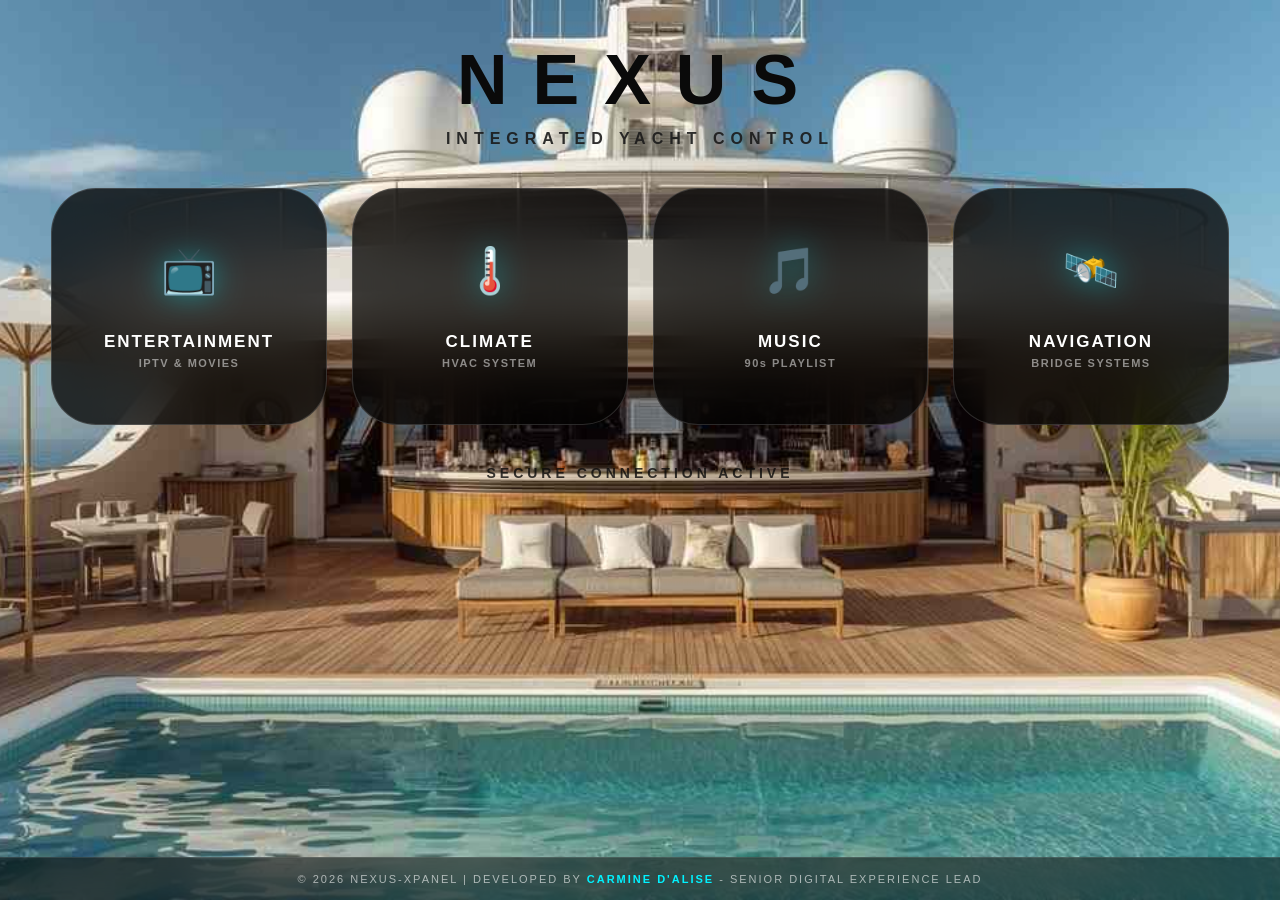
<file: index.html>
<!DOCTYPE html>
<html lang="it">
<head>
    <meta charset="UTF-8">
    <meta name="viewport" content="width=device-width, initial-scale=1.0, maximum-scale=1.0, user-scalable=no">
    <title>Nexus OS - Welcome Onboard</title>
    <link rel="stylesheet" href="style.css">
    
    <script type="text/javascript">
        (function(c,l,a,r,i,t,y){
            c[a]=c[a]||function(){(c[a].q=c[a].q||[]).push(arguments)};
            t=l.createElement(r);t.async=1;t.src="https://www.clarity.ms/tag/"+i;
            y=l.getElementsByTagName(r)[0];y.parentNode.insertBefore(t,y);
        })(window, document, "clarity", "script", "vd3swciqr5");
    </script>

    <style>
        body, html {
    margin: 0;
    padding: 0;
    min-height: 100%; /* Cambiato da height a min-height */
    overflow-x: hidden;
    overflow-y: auto; /* Permette lo scorrimento verticale */
    font-family: 'Segoe UI', Roboto, sans-serif;
    background: #000;
}

        /* Sfondo */
        .bg-setup {
            position: fixed;
            top: 0; left: 0; width: 100%; height: 100%;
            background: url('assets/image/intro-page.jpg') no-repeat center center;
            background-size: cover;
            z-index: 1;
        }

        .main-portal {
    position: relative;
    z-index: 2;
    min-height: 100vh; /* Usa min-height così può crescere se serve */
    display: flex;
    flex-direction: column;
    align-items: center;
    justify-content: flex-start; /* Allinea dall'alto così non "scappa" il contenuto */
    padding: 40px 0 120px 0;
    text-align: center;
}

        .welcome-text {
            animation: fadeIn 1.5s ease-out;
            transition: transform 0.2s ease;
        }
        
        body:active .welcome-text {
            transform: translateY(10px);
        }

        .welcome-text h1 { 
            font-weight: 800; 
            font-size: 70px; 
            letter-spacing: 25px; 
            margin: 0; 
            color: #0a0a0a;
        }

        .welcome-text p { 
            color: #1a1a1a; 
            letter-spacing: 6px; 
            font-size: 16px; 
            font-weight: 700;
            margin-top: 10px;
            opacity: 0.9;
        }

        /* Griglia delle Card */
        .portal-grid {
            display: grid;
            grid-template-columns: repeat(4, 1fr);
            gap: 25px;
            max-width: 1200px;
            width: 92%;
            margin: 40px 0;
        }

        .portal-card {
            background: rgba(0, 0, 0, 0.75);
            backdrop-filter: blur(30px);
            -webkit-backdrop-filter: blur(30px);
            border: 1px solid rgba(255, 255, 255, 0.15);
            border-radius: 45px;
            padding: 55px 20px;
            cursor: pointer;
            transition: all 0.4s cubic-bezier(0.165, 0.84, 0.44, 1);
            display: flex;
            flex-direction: column;
            align-items: center;
            text-decoration: none;
        }

        .portal-card:hover {
            transform: translateY(-15px);
            border-color: #00f2ff;
            background: rgba(0, 0, 0, 0.85);
            box-shadow: 0 30px 60px rgba(0,0,0,0.6);
        }

        .icon-box {
            font-size: 45px;
            margin-bottom: 25px;
            filter: drop-shadow(0 0 15px rgba(0, 242, 255, 0.4));
        }

        .portal-card h3 { 
            color: #ffffff; 
            font-size: 17px; 
            letter-spacing: 2px; 
            margin: 10px 0 5px 0; 
            text-transform: uppercase;
            font-weight: 800;
        }
        
        .portal-card span { 
            color: rgba(255, 255, 255, 0.5); 
            font-size: 11px; 
            letter-spacing: 1.5px;
            font-weight: 600;
        }

        .footer-text {
            color: #0a0a0a;
            font-size: 14px;
            font-weight: 800;
            letter-spacing: 4px;
            text-transform: uppercase;
            opacity: 0.8;
        }

        /* Footer Firma */
        .nexus-footer {
            position: fixed;
            bottom: 0;
            width: 100%;
            padding: 15px 0;
            background: rgba(0, 0, 0, 0.5);
            backdrop-filter: blur(15px);
            -webkit-backdrop-filter: blur(15px);
            text-align: center;
            z-index: 1000;
            border-top: 1px solid rgba(255, 255, 255, 0.1);
        }

        .nexus-footer p {
            color: rgba(255, 255, 255, 0.6);
            font-size: 11px;
            letter-spacing: 2px;
            margin: 0;
            text-transform: uppercase;
        }

        .nexus-footer strong {
            color: #00f2ff;
            font-weight: 800;
        }

        /* --- RESPONSIVE DESIGN --- */

        /* Tablet */
        @media (max-width: 1024px) {
            .portal-grid { grid-template-columns: repeat(2, 1fr); gap: 20px; }
            .welcome-text h1 { font-size: 55px; letter-spacing: 18px; }
        }

        /* Smartphone */
        @media (max-width: 600px) {
            .main-portal { padding: 40px 15px 120px 15px; }
            
            .welcome-text h1 { font-size: 38px; letter-spacing: 10px; }
            .welcome-text p { font-size: 12px; letter-spacing: 4px; }

            .portal-grid { 
                grid-template-columns: 1fr; 
                gap: 15px; 
                width: 100%;
            }

            .portal-card { 
                padding: 35px 20px; 
                border-radius: 30px; 
            }

            .icon-box { font-size: 38px; margin-bottom: 15px; }
            
            .nexus-footer p { font-size: 9px; padding: 0 10px; }
        }

        @keyframes fadeIn { 
            from { opacity: 0; transform: translateY(-30px); } 
            to { opacity: 1; transform: translateY(0); } 
        }
    </style>
</head>
<body>

    <div class="bg-setup"></div>

    <div class="main-portal">
        <div class="welcome-text">
            <h1>NEXUS</h1>
            <p>INTEGRATED YACHT CONTROL</p>
        </div>

        <div class="portal-grid">
            <a href="iptv.html" class="portal-card">
                <div class="icon-box">📺</div>
                <h3>Entertainment</h3>
                <span>IPTV & MOVIES</span>
            </a>

            <a href="domotica.html" class="portal-card">
                <div class="icon-box">🌡️</div>
                <h3>Climate</h3>
                <span>HVAC SYSTEM</span>
            </a>

            <a href="music.html" class="portal-card">
                <div class="icon-box">🎵</div>
                <h3>Music</h3>
                <span>90s PLAYLIST</span>
            </a>

            <a href="nav.html" class="portal-card">
                <div class="icon-box">🛰️</div>
                <h3>Navigation</h3>
                <span>BRIDGE SYSTEMS</span>
            </a>
        </div>
        
        <div class="footer-text">SECURE CONNECTION ACTIVE</div>
    </div>

    <footer class="nexus-footer">
        <p>© 2026 Nexus-XPanel | Developed by <strong>Carmine D'Alise</strong> - Senior Digital Experience Lead</p>
    </footer>

</body>
</html>
</file>
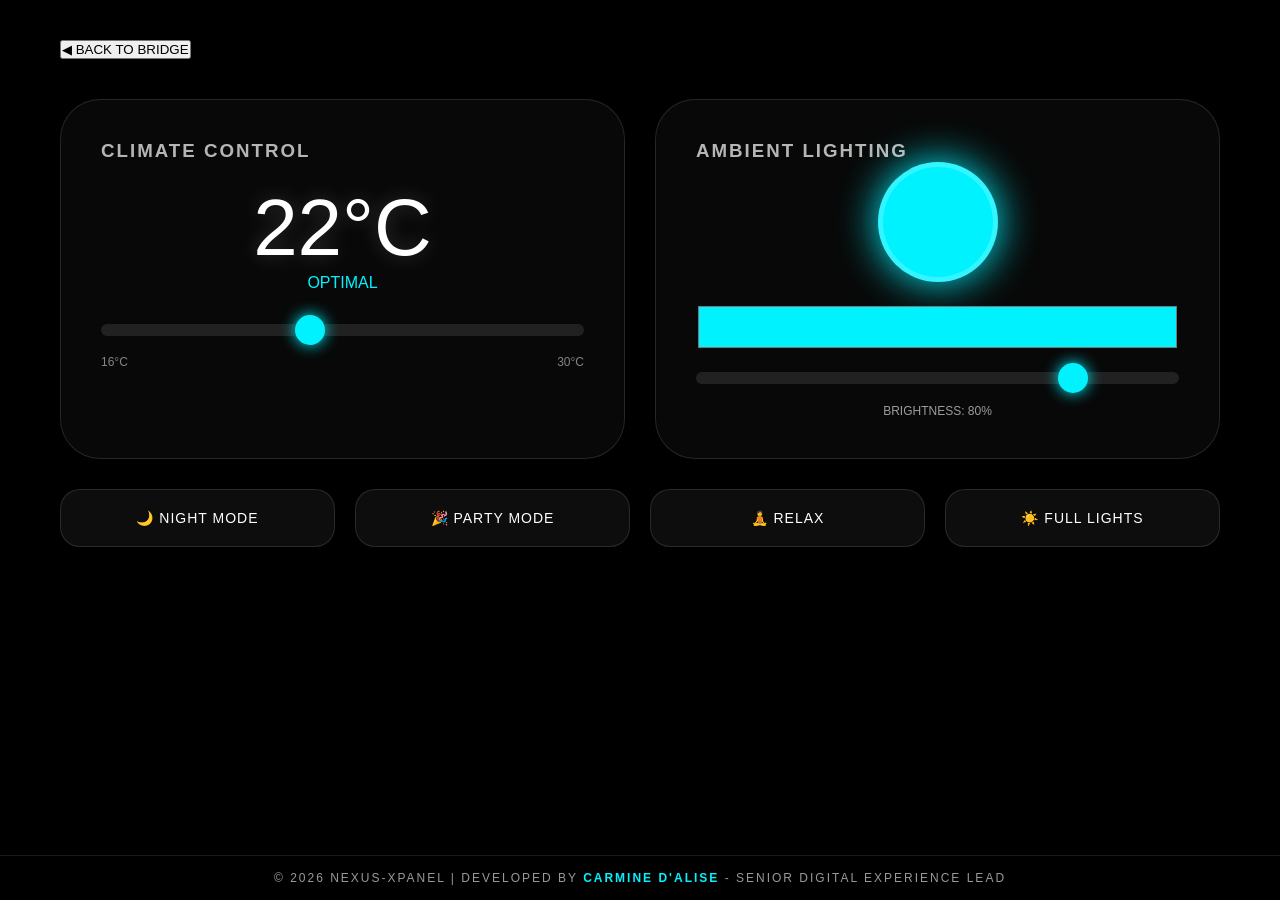
<file: domotica.html>
<!DOCTYPE html>
<html lang="it">
<head>
    <meta charset="UTF-8">
    <meta name="viewport" content="width=device-width, initial-scale=1.0">
    <title>Nexus Control - Domotica</title>
    <link rel="stylesheet" href="style.css">
    <style>
        .domo-grid {
            display: grid;
            grid-template-columns: repeat(2, 1fr);
            gap: 30px;
            padding: 40px 60px;
        }

        .control-card {
            background: var(--glass-bg);
            backdrop-filter: blur(30px);
            border: 1px solid var(--glass-border);
            border-radius: 40px;
            padding: 40px;
            transition: 0.5s ease;
        }

        /* Clima Gauge */
        .clima-display {
            text-align: center;
            margin: 20px 0;
        }
        .temp-value {
            font-size: 80px;
            font-weight: 100;
            color: white;
            text-shadow: 0 0 20px rgba(255,255,255,0.2);
        }

        /* Slider Custom */
        .slider-container { margin-top: 30px; }
        .nexus-slider {
            -webkit-appearance: none;
            width: 100%;
            height: 12px;
            border-radius: 10px;
            background: rgba(255,255,255,0.1);
            outline: none;
            cursor: pointer;
        }
        .nexus-slider::-webkit-slider-thumb {
            -webkit-appearance: none;
            width: 30px;
            height: 30px;
            border-radius: 50%;
            background: var(--primary-cyan);
            box-shadow: 0 0 15px var(--primary-cyan);
            cursor: pointer;
        }

        /* RGB Circle */
        .rgb-controls {
            display: flex;
            flex-direction: column;
            align-items: center;
            gap: 20px;
        }
        #color-preview {
            width: 120px;
            height: 120px;
            border-radius: 50%;
            border: 5px solid rgba(255,255,255,0.2);
            box-shadow: 0 0 40px var(--accent-glow);
            transition: 0.3s;
        }

        /* Scene Buttons */
        .scene-grid {
            grid-column: span 2;
            display: grid;
            grid-template-columns: repeat(4, 1fr);
            gap: 20px;
        }
        .scene-btn {
            background: rgba(255,255,255,0.05);
            border: 1px solid var(--glass-border);
            border-radius: 20px;
            padding: 20px;
            color: white;
            cursor: pointer;
            text-align: center;
            transition: 0.3s;
            font-size: 14px;
            letter-spacing: 1px;
        }
        .scene-btn:hover {
            background: var(--primary-cyan);
            color: black;
            font-weight: bold;
            transform: translateY(-5px);
        }

        .back-nav { padding: 40px 60px 0 60px; }
    </style>
</head>
<body>

    <div class="back-nav">
        <button onclick="location.href='index.html'" class="back-btn">◀ BACK TO BRIDGE</button>
    </div>

    <div class="domo-grid">
        <div class="control-card" id="clima-card">
            <h3 style="letter-spacing: 2px; opacity: 0.7;">CLIMATE CONTROL</h3>
            <div class="clima-display">
                <div class="temp-value"><span id="temp-num">22</span>°C</div>
                <p id="clima-status" style="color: var(--primary-cyan);">OPTIMAL</p>
            </div>
            <div class="slider-container">
                <input type="range" min="16" max="30" value="22" class="nexus-slider" id="temp-slider">
            </div>
            <div style="display: flex; justify-content: space-between; margin-top: 15px; opacity: 0.5; font-size: 12px;">
                <span>16°C</span>
                <span>30°C</span>
            </div>
        </div>

        <div class="control-card">
            <h3 style="letter-spacing: 2px; opacity: 0.7;">AMBIENT LIGHTING</h3>
            <div class="rgb-controls">
                <div id="color-preview"></div>
                <input type="color" id="rgb-picker" value="#00f2ff" style="width: 100%; height: 50px; background: none; border: none; cursor: pointer;">
                <input type="range" min="0" max="100" value="80" class="nexus-slider" id="bright-slider">
                <p style="font-size: 12px; opacity: 0.6;">BRIGHTNESS: <span id="bright-val">80</span>%</p>
            </div>
        </div>

        <div class="scene-grid">
            <div class="scene-btn" onclick="setScene('night')">🌙 NIGHT MODE</div>
            <div class="scene-btn" onclick="setScene('party')">🎉 PARTY MODE</div>
            <div class="scene-btn" onclick="setScene('relax')">🧘 RELAX</div>
            <div class="scene-btn" onclick="setScene('full')">☀️ FULL LIGHTS</div>
        </div>
    </div>

    <script>
        // Logica Clima
        const tempSlider = document.getElementById('temp-slider');
        const tempNum = document.getElementById('temp-num');
        const climaCard = document.getElementById('clima-card');

        tempSlider.oninput = function() {
            const val = this.value;
            tempNum.innerText = val;
            
            // Cambia colore in base alla temperatura
            if(val < 20) {
                climaCard.style.boxShadow = "inset 0 0 50px rgba(0, 100, 255, 0.2)";
                document.getElementById('clima-status').innerText = "COOLING";
            } else if(val > 25) {
                climaCard.style.boxShadow = "inset 0 0 50px rgba(255, 100, 0, 0.2)";
                document.getElementById('clima-status').innerText = "HEATING";
            } else {
                climaCard.style.boxShadow = "none";
                document.getElementById('clima-status').innerText = "OPTIMAL";
            }
        }

        // Logica Luci
        const rgbPicker = document.getElementById('rgb-picker');
        const colorPreview = document.getElementById('color-preview');
        const brightSlider = document.getElementById('bright-slider');

        rgbPicker.oninput = function() {
            colorPreview.style.backgroundColor = this.value;
            colorPreview.style.boxShadow = `0 0 40px ${this.value}`;
        }

        brightSlider.oninput = function() {
            document.getElementById('bright-val').innerText = this.value;
            colorPreview.style.opacity = this.value / 100;
        }

       // Funzione Scene Aggiornata e Completa
        function setScene(mode) {
            const statusLabel = document.getElementById('clima-status');
            
            if(mode === 'night') {
                rgbPicker.value = "#990000"; // Rosso profondo per navigazione notturna
                tempSlider.value = 21;
                brightSlider.value = 15;
                statusLabel.innerText = "NIGHT MODE ACTIVE";
            } 
            else if(mode === 'party') {
                rgbPicker.value = "#ff00ff"; // Magenta/Viola party
                tempSlider.value = 20;       // Rinfresca se c'è gente
                brightSlider.value = 100;
                statusLabel.innerText = "PARTY MODE ACTIVE";
            } 
            else if(mode === 'relax') {
                rgbPicker.value = "#0077ff"; // Blu mare rilassante
                tempSlider.value = 23;
                brightSlider.value = 40;
                statusLabel.innerText = "RELAX MODE ACTIVE";
            } 
            else if(mode === 'full') {
                rgbPicker.value = "#ffffff"; // Luce Bianca Totale
                tempSlider.value = 22;
                brightSlider.value = 100;
                statusLabel.innerText = "ALL LIGHTS ON";
            }

            // IMPORTANTE: Trigger degli update per aggiornare l'interfaccia visiva
            rgbPicker.dispatchEvent(new Event('input'));
            tempSlider.dispatchEvent(new Event('input'));
            brightSlider.dispatchEvent(new Event('input'));

            // Effetto feedback visivo sul pulsante
            console.log("Scena impostata: " + mode);
        }
        // Init colore iniziale
        rgbPicker.oninput();
    </script>

    <footer class="nexus-footer">
    <p>© 2026 Nexus-XPanel | Developed by <strong>Carmine D'Alise</strong> - Senior Digital Experience Lead</p>
</footer>

</body>
</html>
</file>
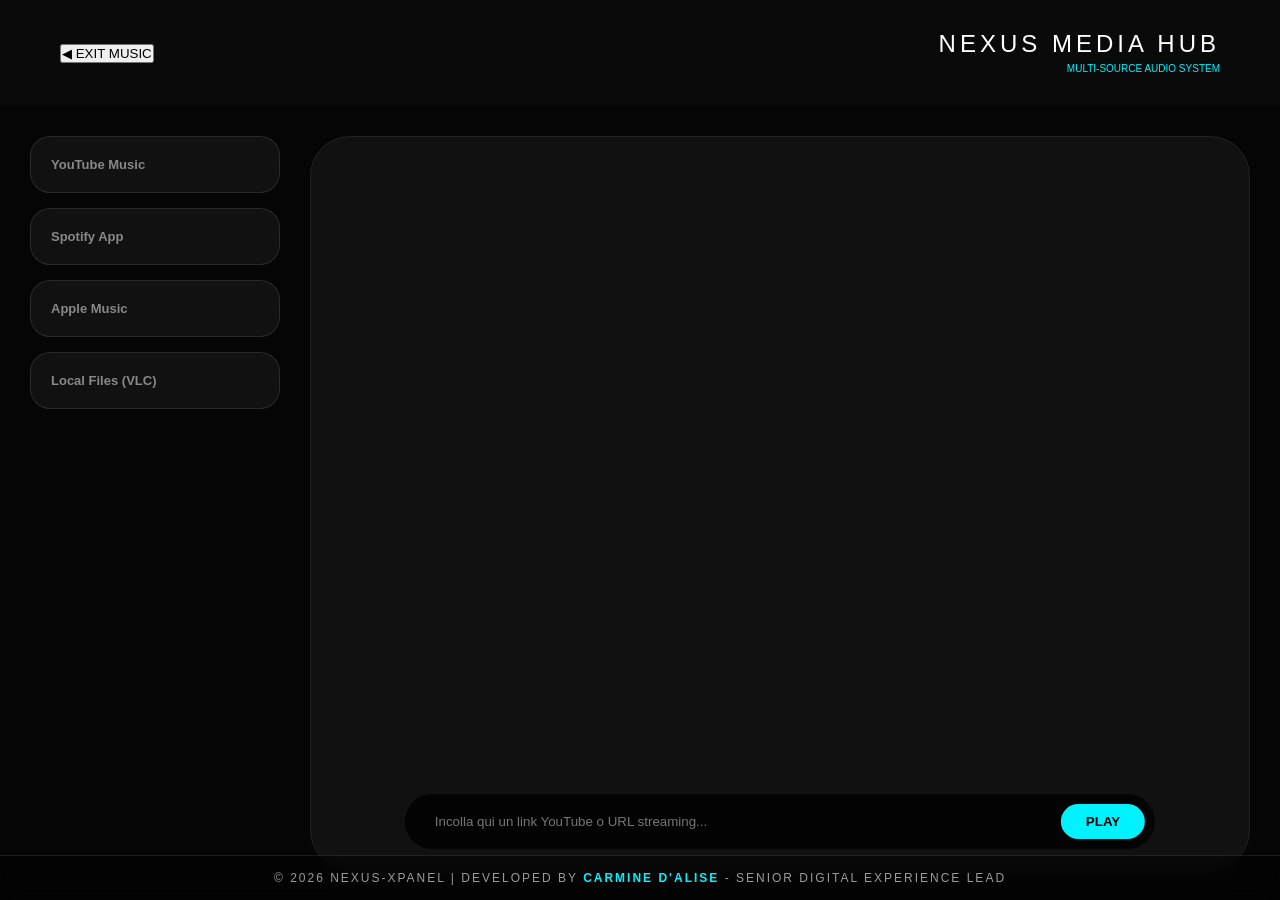
<file: music.html>
<!DOCTYPE html>
<html lang="it">
<head>
    <meta charset="UTF-8">
    <meta name="viewport" content="width=device-width, initial-scale=1.0">
    <title>Nexus Music - Universal Hub</title>
    <link rel="stylesheet" href="style.css">
    <style>
        body { background: #050505; color: white; height: 100vh; display: flex; flex-direction: column; overflow: hidden; }
        
        .music-nav { padding: 30px 60px; display: flex; justify-content: space-between; align-items: center; background: rgba(255,255,255,0.02); }

        .hub-container { display: flex; flex: 1; padding: 30px; gap: 30px; }

        /* Sidebar Servizi */
        .service-sidebar { width: 250px; display: flex; flex-direction: column; gap: 15px; }
        .svc-btn { 
            background: rgba(255,255,255,0.05); border: 1px solid rgba(255,255,255,0.1);
            padding: 20px; border-radius: 20px; cursor: pointer; color: #888; transition: 0.3s;
            text-align: left; font-weight: bold; font-size: 13px;
        }
        .svc-btn:hover, .svc-btn.active { background: var(--primary-cyan); color: #000; border-color: var(--primary-cyan); box-shadow: 0 0 20px rgba(0,242,255,0.3); }

        /* Area Player Centrale */
        .player-main { flex: 1; background: #111; border-radius: 40px; border: 1px solid #222; overflow: hidden; position: relative; }
        iframe { width: 100%; height: 100%; border: none; }

        /* Drop Zone (VLC Style) */
        #local-player { 
            display: none; height: 100%; flex-direction: column; align-items: center; justify-content: center;
            background: radial-gradient(circle, #1a1a1a 0%, #0a0a0a 100%);
        }
        .drop-area {
            border: 2px dashed #444; padding: 60px; border-radius: 30px; text-align: center;
            transition: 0.3s; cursor: pointer;
        }
        .drop-area:hover { border-color: var(--primary-cyan); background: rgba(0,242,255,0.05); }
        
        audio { margin-top: 30px; width: 80%; filter: invert(1); }

        .input-url-box {
            position: absolute; bottom: 20px; left: 50%; transform: translateX(-50%);
            width: 80%; display: flex; gap: 10px; background: rgba(0,0,0,0.8); padding: 10px; border-radius: 50px;
        }
        .input-url-box input { flex: 1; background: transparent; border: none; color: white; padding: 10px 20px; outline: none; }
        .input-url-box button { background: var(--primary-cyan); border: none; padding: 10px 25px; border-radius: 50px; font-weight: bold; cursor: pointer; }
    </style>
</head>
<body>

    <div class="music-nav">
        <button onclick="location.href='index.html'" class="back-btn">◀ EXIT MUSIC</button>
        <div style="text-align: right;">
            <h2 style="margin:0; letter-spacing:4px; font-weight:200;">NEXUS MEDIA HUB</h2>
            <span style="font-size:10px; color:var(--primary-cyan);">MULTI-SOURCE AUDIO SYSTEM</span>
        </div>
    </div>

    <div class="hub-container">
        <div class="service-sidebar">
            <div class="svc-btn active" onclick="loadSource('yt')">YouTube Music</div>
            <div class="svc-btn" onclick="loadSource('spotify')">Spotify App</div>
            <div class="svc-btn" onclick="loadSource('apple')">Apple Music</div>
            <div class="svc-btn" onclick="loadSource('local')">Local Files (VLC)</div>
        </div>

        <div class="player-main">
            <iframe id="media-frame" src="https://www.youtube.com/embed/videoseries?list=PLmXxqSJJq-yU-m8p_2vWj_vN5v_yE8o6f"></iframe>
            
            <div id="local-player">
                <div class="drop-area" id="drop-zone">
                    <div style="font-size: 50px;">📁</div>
                    <h3>DRAG & DROP MUSIC</h3>
                    <p style="opacity: 0.5;">Trascina i tuoi MP3 qui per avviare la riproduzione</p>
                    <input type="file" id="file-input" hidden accept="audio/*">
                </div>
                <audio id="audio-element" controls></audio>
                <h4 id="track-name" style="margin-top: 20px; color: var(--primary-cyan);">Nessun file caricato</h4>
            </div>

            <div class="input-url-box" id="url-box">
                <input type="text" id="custom-url" placeholder="Incolla qui un link YouTube o URL streaming...">
                <button onclick="playCustomURL()">PLAY</button>
            </div>
        </div>
    </div>

    <script>
        const frame = document.getElementById('media-frame');
        const localPlayer = document.getElementById('local-player');
        const urlBox = document.getElementById('url-box');
        const audio = document.getElementById('audio-element');
        const dropZone = document.getElementById('drop-zone');

        // ... (nel tuo script esistente)

function loadSource(type) {
    // Reset UI
    document.querySelectorAll('.svc-btn').forEach(b => b.classList.remove('active'));
    // Usiamo event.currentTarget o cerchiamo il bottone cliccato
    if (event) event.currentTarget.classList.add('active');
    
    frame.style.display = "none";
    localPlayer.style.display = "none";
    urlBox.style.display = "none";

    if(type === 'yt') {
        frame.style.display = "block";
        urlBox.style.display = "flex";
        // Inserito il tuo link convertito in formato embed
        frame.src = "https://www.youtube.com/watch?v=xnnOXHhEnWc";
    } 
    else if(type === 'spotify') {
        frame.style.display = "block";
        frame.src = "https://open.spotify.com/embed/playlist/37i9dQZF1DXbTxeBdbCjOX"; // Esempio 90s Spotify
    }
    else if(type === 'apple') {
        frame.style.display = "block";
        frame.src = "https://embed.music.apple.com/it/playlist/i-successi-degli-anni-90/pl.d95f3299772d4c069b764f6c449302b1";
    }
    else if(type === 'local') {
        localPlayer.style.display = "flex";
    }
}

// Inizializza con il tuo video al caricamento della pagina
window.onload = () => loadSource('yt');

        // Funzione per caricare link YouTube manuali
        function playCustomURL() {
            let url = document.getElementById('custom-url').value;
            if(url.includes('youtube.com/watch?v=')) {
                let id = url.split('v=')[1].split('&')[0];
                frame.src = `https://www.youtube.com/embed/${id}?autoplay=1`;
            } else {
                alert("Per favore, inserisci un link YouTube valido.");
            }
        }

        // Gestione Drag & Drop
        dropZone.onclick = () => document.getElementById('file-input').click();
        
        document.getElementById('file-input').onchange = function(e) {
            handleFiles(e.target.files);
        };

        dropZone.ondragover = (e) => { e.preventDefault(); dropZone.style.borderColor = "#00f2ff"; };
        dropZone.ondragleave = () => { dropZone.style.borderColor = "#444"; };
        dropZone.ondrop = (e) => {
            e.preventDefault();
            handleFiles(e.dataTransfer.files);
        };

        function handleFiles(files) {
            const file = files[0];
            if(file && file.type.startsWith('audio/')) {
                const url = URL.createObjectURL(file);
                audio.src = url;
                audio.play();
                document.getElementById('track-name').innerText = "NOW PLAYING: " + file.name;
            }
        }
    </script>
    <footer class="nexus-footer">
    <p>© 2026 Nexus-XPanel | Developed by <strong>Carmine D'Alise</strong> - Senior Digital Experience Lead</p>
</footer>
</body>
</html>
</file>
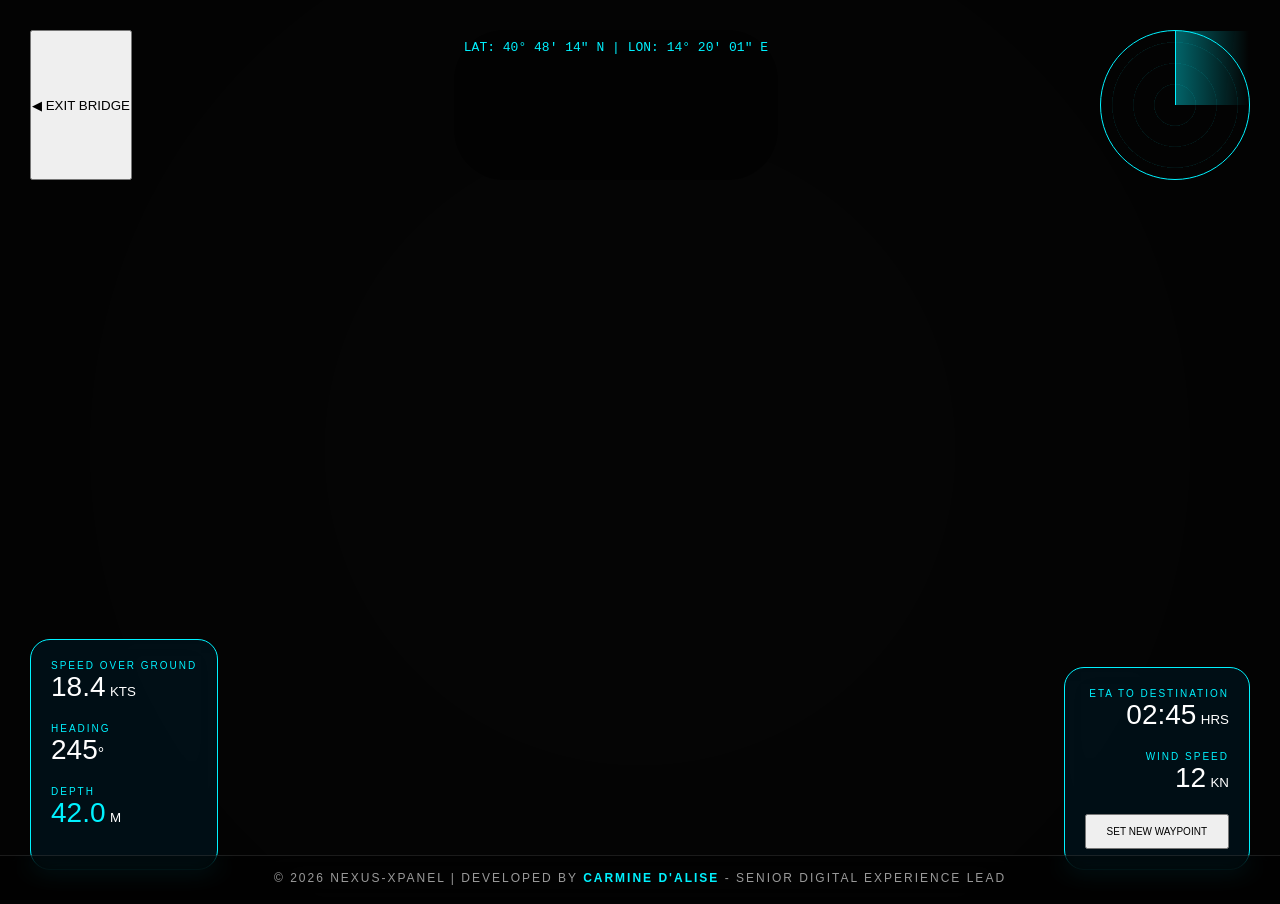
<file: nav.html>
<!DOCTYPE html>
<html lang="it">
<head>
    <meta charset="UTF-8">
    <meta name="viewport" content="width=device-width, initial-scale=1.0">
    <title>Nexus Bridge - Navigation</title>
    <link rel="stylesheet" href="style.css">
    <style>
        .bridge-body { margin: 0; overflow: hidden; background: #050505; font-family: 'Segoe UI', sans-serif; }
        
        /* Mappa a tutto schermo */
        #map-container {
            position: absolute;
            top: 0; left: 0; width: 100%; height: 100%;
            filter: invert(90%) hue-rotate(180deg) brightness(0.6) contrast(1.2); /* Effetto Radar Dark */
            z-index: 1;
        }

        /* Overlay HUD */
        .hud-layer {
            position: absolute;
            inset: 0;
            pointer-events: none;
            z-index: 2;
            display: flex;
            flex-direction: column;
            justify-content: space-between;
            padding: 30px;
            background: radial-gradient(circle, transparent 40%, rgba(0,0,0,0.4) 100%);
        }

        .hud-top { display: flex; justify-content: space-between; pointer-events: auto; }
        
        /* Strumenti laterali */
        .instrument-side {
            background: rgba(0, 20, 30, 0.7);
            backdrop-filter: blur(15px);
            border: 1px solid var(--primary-cyan);
            padding: 20px;
            border-radius: 20px;
            pointer-events: auto;
        }

        .data-box { margin-bottom: 20px; }
        .data-box label { font-size: 10px; color: var(--primary-cyan); letter-spacing: 2px; display: block; }
        .data-box span { font-size: 28px; font-weight: 200; color: #fff; }

        /* Radar rotante */
        .radar-box {
            position: relative;
            width: 150px;
            height: 150px;
            border: 1px solid var(--primary-cyan);
            border-radius: 50%;
            background: repeating-radial-gradient(circle, transparent, transparent 20px, rgba(0, 242, 255, 0.1) 21px);
        }
        .radar-sweep {
            position: absolute;
            width: 50%;
            height: 50%;
            top: 0; left: 50%;
            background: linear-gradient(90deg, rgba(0, 242, 255, 0.4), transparent);
            transform-origin: bottom left;
            animation: sweep 4s linear infinite;
            border-left: 1px solid var(--primary-cyan);
        }

        @keyframes sweep { from { transform: rotate(0deg); } to { transform: rotate(360deg); } }

        /* Coordinate centrali */
        .coordinates {
            text-align: center;
            font-family: monospace;
            color: var(--primary-cyan);
            background: rgba(0,0,0,0.5);
            padding: 10px;
            border-radius: 50px;
        }

        .waypoint-line {
            position: absolute;
            top: 50%; left: 50%;
            width: 200px;
            height: 2px;
            background: dashed var(--primary-cyan);
            transform: rotate(-45deg);
            opacity: 0.5;
        }
    </style>
</head>
<body class="bridge-body">

    <div id="map-container">
        <iframe width="100%" height="100%" frameborder="0" src="https://www.google.com/maps/embed?pb=!1m14!1m12!1m3!1d158858.4734000261!2d9.1899!3d45.4642!2m3!1f0!2f0!3f0!3m2!1i1024!2i768!4f13.1!5e0!3m2!1sit!2sit!4v1700000000000!5m2!1sit!2sit"></iframe>
    </div>

    <div class="hud-layer">
        <div class="hud-top">
            <button onclick="location.href='index.html'" class="back-btn">◀ EXIT BRIDGE</button>
            <div class="coordinates">LAT: 40° 48' 14" N | LON: 14° 20' 01" E</div>
            <div class="radar-box">
                <div class="radar-sweep"></div>
            </div>
        </div>

        <div style="display: flex; justify-content: space-between; align-items: flex-end;">
            <div class="instrument-side">
                <div class="data-box">
                    <label>SPEED OVER GROUND</label>
                    <span id="speed">18.4</span> <small>KTS</small>
                </div>
                <div class="data-box">
                    <label>HEADING</label>
                    <span id="heading">245</span>°
                </div>
                <div class="data-box">
                    <label>DEPTH</label>
                    <span id="depth" style="color: #00f2ff;">42.0</span> <small>M</small>
                </div>
            </div>

            <div class="instrument-side" style="text-align: right;">
                <div class="data-box">
                    <label>ETA TO DESTINATION</label>
                    <span>02:45</span> <small>HRS</small>
                </div>
                <div class="data-box">
                    <label>WIND SPEED</label>
                    <span>12</span> <small>KN</small>
                </div>
                <button class="scene-btn" style="padding: 10px 20px; font-size: 10px;">SET NEW WAYPOINT</button>
            </div>
        </div>
    </div>

    <script>
        // Simulazione movimento dati per rendere la plancia "viva"
        setInterval(() => {
            // Variazione velocità
            const speed = (18.2 + Math.random() * 0.5).toFixed(1);
            document.getElementById('speed').innerText = speed;

            // Variazione profondità
            const depth = (41.5 + Math.random() * 1.5).toFixed(1);
            document.getElementById('depth').innerText = depth;
            
            // Variazione Heading
            const heading = Math.floor(244 + Math.random() * 3);
            document.getElementById('heading').innerText = heading;
        }, 3000);
    </script>
<footer class="nexus-footer">
    <p>© 2026 Nexus-XPanel | Developed by <strong>Carmine D'Alise</strong> - Senior Digital Experience Lead</p>
</footer>

</body>
</html>
</file>
<file: style.css>
:root {
    --primary-cyan: #00f2ff;
    --accent-glow: rgba(0, 242, 255, 0.4);
    --glass-bg: rgba(255, 255, 255, 0.03);
    --glass-border: rgba(255, 255, 255, 0.12);
    --font-ui: 'Inter', -apple-system, sans-serif;
}

* { box-sizing: border-box; margin: 0; padding: 0; }

body {
    background: #000;
    font-family: var(--font-ui);
    color: white;
    height: 100vh;
    overflow: hidden;
}

/* Sfondo Immersivo */
.bg-container {
    position: fixed;
    inset: 0;
    z-index: -1;
    overflow: hidden;
}

.bg-video {
    width: 100%;
    height: 100%;
    object-fit: cover;
    filter: brightness(0.35) contrast(1.1) blur(2px);
    transform: scale(1.1);
    animation: slowZoom 30s infinite alternate ease-in-out;
}

@keyframes slowZoom {
    from { transform: scale(1); }
    to { transform: scale(1.15); }
}

/* Header di Navigazione */
.main-nav {
    display: flex;
    justify-content: space-between;
    align-items: center;
    padding: 40px 60px;
    height: 100px;
}

.logo {
    font-size: 24px;
    font-weight: 200;
    letter-spacing: 6px;
    text-transform: uppercase;
}

.top-info {
    font-weight: 300;
    letter-spacing: 1px;
    opacity: 0.8;
}

/* Griglia Bento Dinamica */
.container {
    display: grid;
    grid-template-columns: repeat(4, 1fr);
    grid-template-rows: repeat(2, 280px); /* Ottimizzato per 2 righe */
    gap: 25px;
    padding: 0 60px 40px 60px;
    height: calc(100vh - 150px);
}

/* Base Card */
.card {
    background: var(--glass-bg);
    backdrop-filter: blur(35px);
    -webkit-backdrop-filter: blur(35px);
    border: 1px solid var(--glass-border);
    border-radius: 40px;
    padding: 35px;
    display: flex;
    flex-direction: column;
    justify-content: space-between;
    transition: all 0.5s cubic-bezier(0.23, 1, 0.32, 1);
    cursor: pointer;
    position: relative;
    overflow: hidden;
}

/* Effetto Luce al Passaggio */
.card::before {
    content: '';
    position: absolute;
    top: 0; left: -100%;
    width: 100%; height: 100%;
    background: linear-gradient(90deg, transparent, rgba(255,255,255,0.05), transparent);
    transition: 0.5s;
}

.card:hover::before { left: 100%; }

.card:hover {
    background: rgba(255, 255, 255, 0.07);
    border-color: var(--primary-cyan);
    box-shadow: 0 20px 40px rgba(0,0,0,0.4), 0 0 20px var(--accent-glow);
    transform: translateY(-12px);
}

/* Gerarchia Griglia */
.card-main { grid-column: span 2; grid-row: span 2; } /* IPTV */
.card-wide { grid-column: span 2; }                /* Bridge */
.card-smart { grid-column: span 1; }               /* Clima/Luci */

/* Dettagli Interni */
.status-dot {
    width: 8px; height: 8px;
    background: var(--primary-cyan);
    border-radius: 50%;
    display: inline-block;
    margin-right: 10px;
    box-shadow: 0 0 12px var(--primary-cyan);
}

.big-val {
    font-size: 64px;
    font-weight: 100;
    line-height: 1;
}

.unit { font-size: 24px; opacity: 0.5; margin-left: 5px; }

.nav-data {
    display: flex;
    justify-content: space-between;
    align-items: center;
    height: 100%;
}

.data-item { text-align: center; }
.data-item span { font-size: 32px; font-weight: 600; display: block; }
.data-item small { color: var(--primary-cyan); letter-spacing: 2px; }

/* Responsive per Tablet */
@media (max-width: 1200px) {
    .container {
        grid-template-columns: repeat(2, 1fr);
        overflow-y: auto;
    }
    .card-main, .card-wide { grid-column: span 2; }
}

.nexus-footer {
    position: fixed;
    bottom: 0;
    width: 100%;
    padding: 15px 0;
    background: rgba(0, 0, 0, 0.4); /* Sottile trasparenza */
    backdrop-filter: blur(10px);
    -webkit-backdrop-filter: blur(10px);
    text-align: center;
    z-index: 1000;
    border-top: 1px solid rgba(255, 255, 255, 0.1);
}

.nexus-footer p {
    color: rgba(255, 255, 255, 0.6);
    font-size: 12px;
    letter-spacing: 2px;
    margin: 0;
    text-transform: uppercase;
}

.nexus-footer strong {
    color: #00f2ff; /* Il tuo colore Cyan distintivo */
    font-weight: 800;
}
</file>
